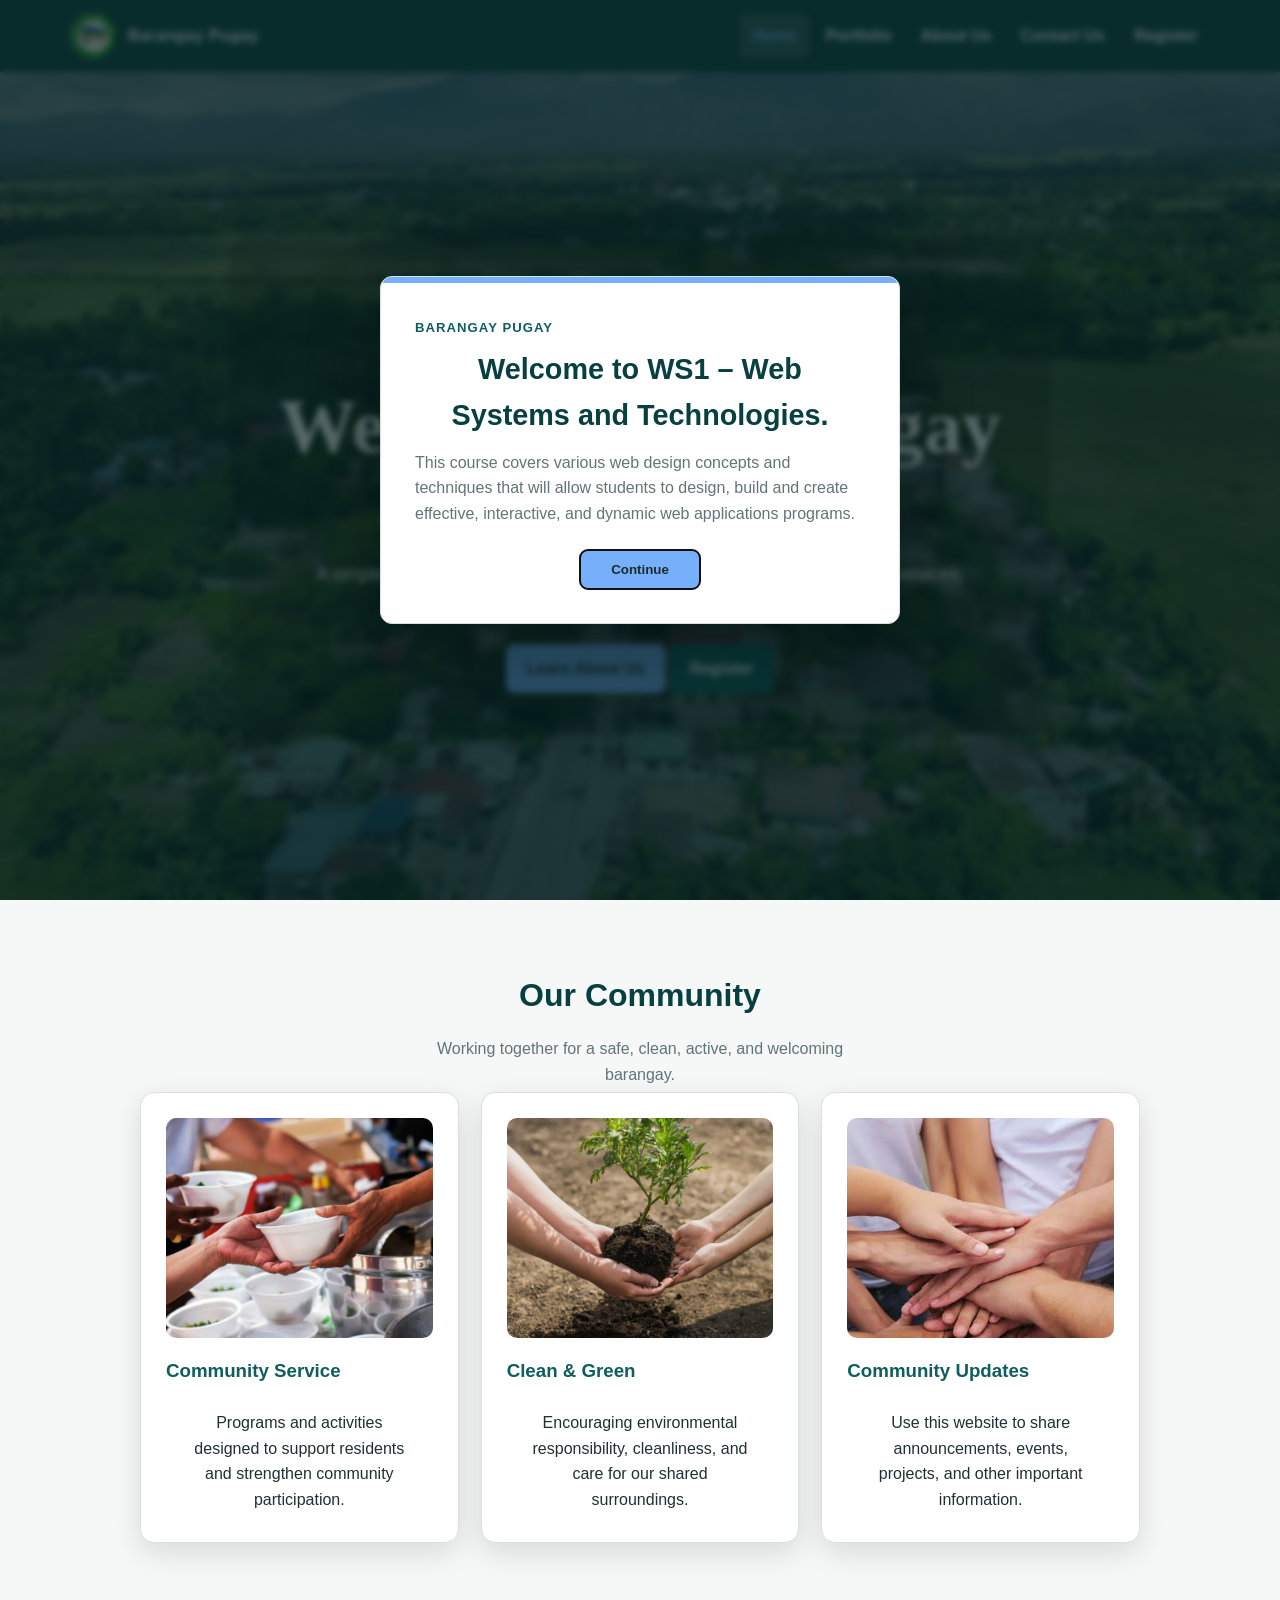
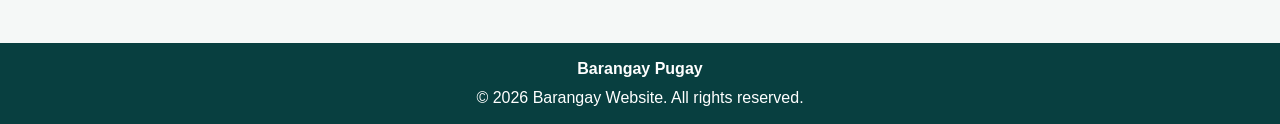
<file: index.html>
<!DOCTYPE html>
<html lang="en">
<head>
  <meta charset="UTF-8">
  <meta name="viewport" content="width=device-width, initial-scale=1.0">
  <meta name="description" content="Official-style barangay community website">
  <title>Home | Barangay Pugay</title>
  <link rel="stylesheet" href="style.css">
</head>

<body>
<header class="site-header">
  <nav class="navbar" aria-label="Main navigation">
    <a class="brand" href="index.html">
      <img class="brand-mark" src="logo2.jpg" alt="Barangay Pugay logo" width="46" height="46">
      <span>Barangay Pugay</span>
    </a>
    <button class="menu-button" type="button" aria-label="Open navigation menu" aria-expanded="false">☰</button>
    <ul class="nav-links">
      <li><a href="index.html">Home</a></li>
      <li><a href="portfolio.html">Portfolio</a></li>
      <li><a href="aboutus.html">About Us</a></li>
      <li><a href="contactus.html">Contact Us</a></li>
      <li><a href="register.html">Register</a></li>
    </ul>
  </nav>
</header>

<main>
  <section class="hero">
    <div class="hero-content">
      <img src="logo2.jpg" alt="Barangay Pugay logo" width="90" height="90">
      <img src="logo1.jpg" alt="Second Image" width="90" height="90">
      <h1>Welcome to Barangay Pugay</h1>
      <p>A simple community website for sharing barangay information, activities, services, and updates with residents.</p>
      <a class="button" href="aboutus.html">Learn About Us</a>
      <a class="button secondary" href="register.html">Register</a>
    </div>
  </section>

  <section class="section">
    <div class="container">
      <h2 class="section-title">Our Community</h2>
      <p class="section-intro">Working together for a safe, clean, active, and welcoming barangay.</p>
      <div class="cards">
        <article class="card">
          <img src="service.jpg" alt="Community Service">
          <h3>Community Service</h3>
          <p>Programs and activities designed to support residents and strengthen community participation.</p>
        </article>
        <article class="card">
          <img src="clean.jpg" alt="Clean & Green">
          <h3>Clean & Green</h3>
          <p>Encouraging environmental responsibility, cleanliness, and care for our shared surroundings.</p>
        </article>
        <article class="card">
          <img src="community.jpg" alt="Community Updates">
          <h3>Community Updates</h3>
          <p>Use this website to share announcements, events, projects, and other important information.</p>
        </article>
      </div>
    </div>
  </section>
</main>

<footer class="site-footer">
  <p><strong>Barangay Pugay</strong></p>
  <p>&copy; <span id="year"></span> Barangay Website. All rights reserved.</p>
</footer>

<script src="script.js"></script>
<script>document.getElementById("year").textContent = new Date().getFullYear();</script>
</body>
</html>
</file>
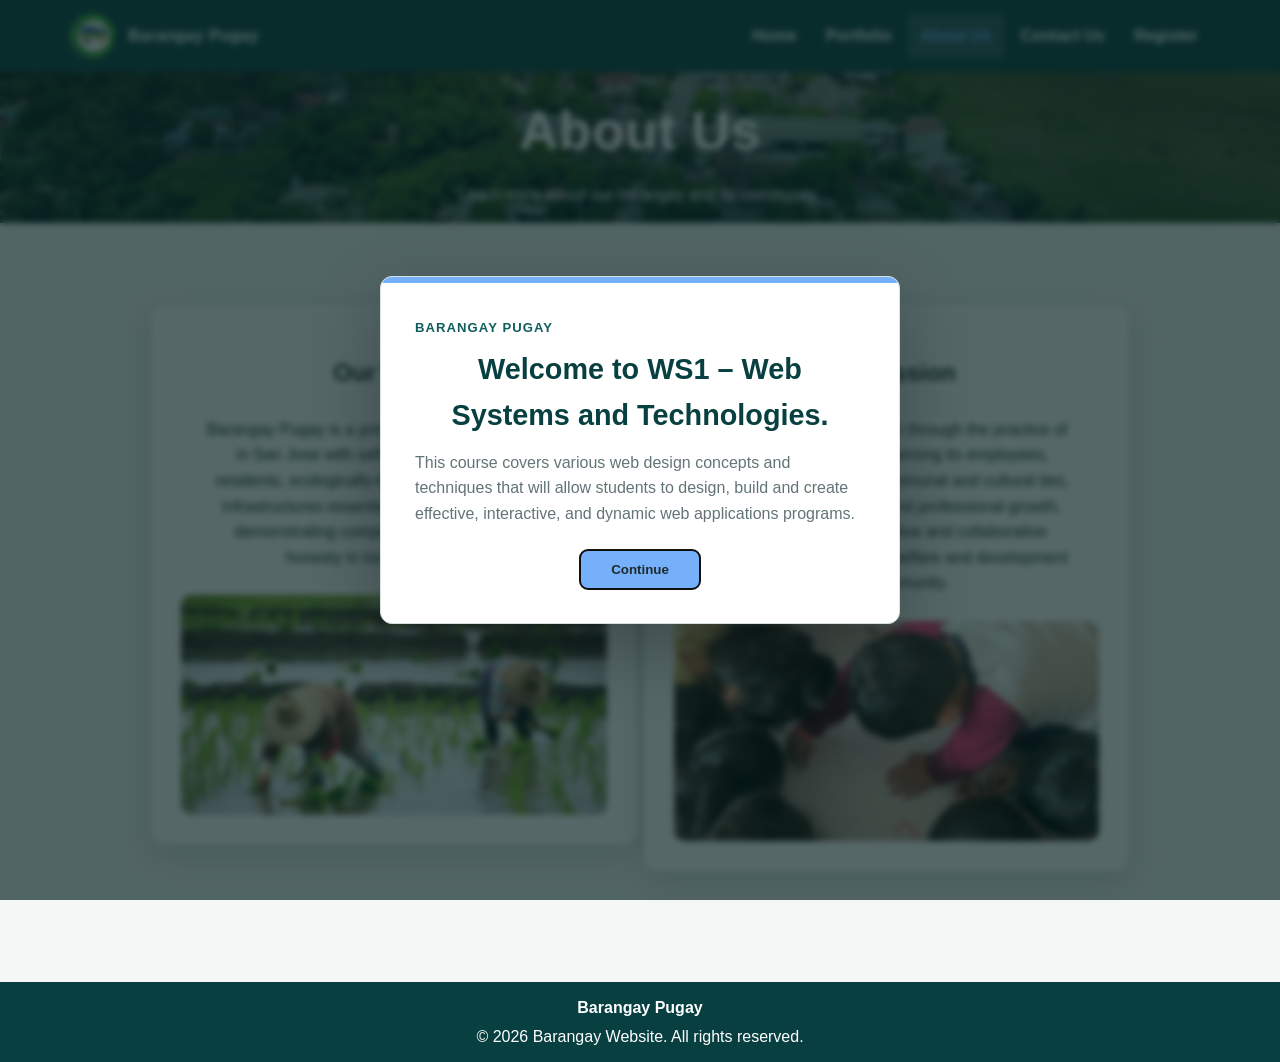
<file: aboutus.html>
<!DOCTYPE html>
<html lang="en">
<head>
  <meta charset="UTF-8">
  <meta name="viewport" content="width=device-width, initial-scale=1.0">
  <meta name="description" content="Official-style barangay community website">
  <title>About Us | Barangay Pugay</title>
  <link rel="stylesheet" href="style.css">
</head>

<body>
<header class="site-header">
  <nav class="navbar" aria-label="Main navigation">
    <a class="brand" href="index.html">
      <img class="brand-mark" src="logo2.jpg" alt="Barangay Pugay logo" width="46" height="46">
      <span>Barangay Pugay</span>
    </a>
    <button class="menu-button" type="button" aria-label="Open navigation menu" aria-expanded="false">☰</button>
    <ul class="nav-links">
      <li><a href="index.html">Home</a></li>
      <li><a href="portfolio.html">Portfolio</a></li>
      <li><a href="aboutus.html">About Us</a></li>
      <li><a href="contactus.html">Contact Us</a></li>
      <li><a href="register.html">Register</a></li>
    </ul>
  </nav>
</header>

<main>
  <section class="page-banner">
    <h1>About Us</h1>
    <p>Learn more about our barangay and its community.</p>
  </section>
  <section class="section">
    <div class="container two-column">
      <article class="content-box">
        <h2>Our Vision</h2>
          <p>Barangay Pugay is a primary rice producer barangay in San Jose with self-reliant and God-fearing residents,
          ecologically-balanced environment, with infrastructures essential to human existence and demonstrating
          competence, compassion and honesty in local public service.</p>
          <img src="vision.jpg" alt="Scenic view of the community and water">
      </article>
      <article class="content-box">
        <h2>Our Mission</h2>
        <p>To provide quality education through the practice of honesty and dedication among its employees, officials,
          by keeping the communal and cultural ties, and enhancing personal and professional growth, and by creating
          an effective and collaborative teamwork projects for the welfare and development of the community.</p>
          <img src="mission.jpg" alt="Scenic view of the community and water">
      </article>
    </div>
  </section>
</main>

<footer class="site-footer">
  <p><strong>Barangay Pugay</strong></p>
  <p>&copy; <span id="year"></span> Barangay Website. All rights reserved.</p>
</footer>

<script src="script.js"></script>
<script>document.getElementById("year").textContent = new Date().getFullYear();</script>
</body>
</html>
</file>
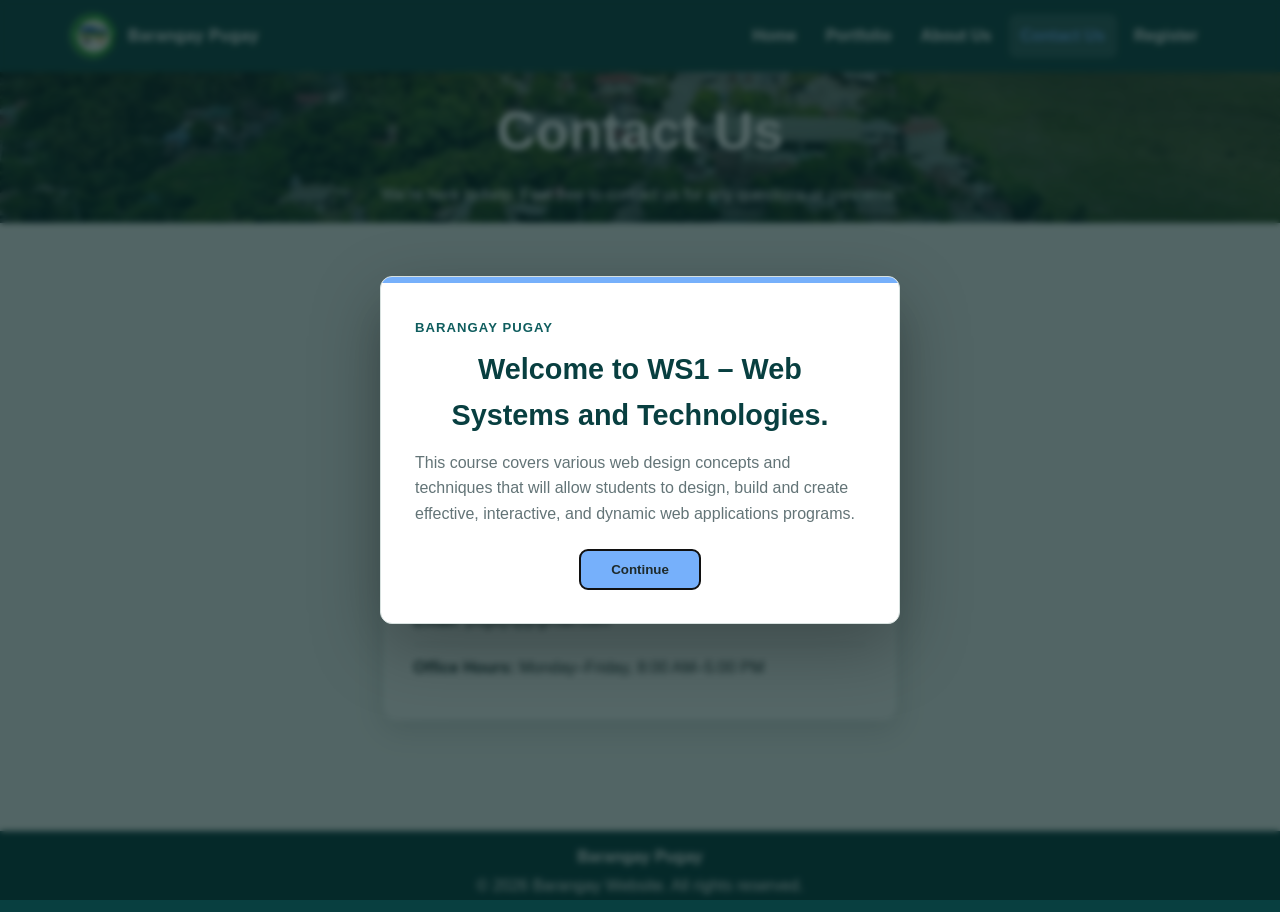
<file: contactus.html>
<!DOCTYPE html>
<html lang="en">
<head>
  <meta charset="UTF-8">
  <meta name="viewport" content="width=device-width, initial-scale=1.0">
  <meta name="description" content="Official-style barangay community website">
  <title>Contact Us | Barangay Pugay</title>
  <link rel="stylesheet" href="style.css">
</head>

<body>
<header class="site-header">
  <nav class="navbar" aria-label="Main navigation">
    <a class="brand" href="index.html">
      <img class="brand-mark" src="logo2.jpg" alt="Barangay Pugay logo" width="46" height="46">
      <span>Barangay Pugay</span>
    </a>
    <button class="menu-button" type="button" aria-label="Open navigation menu" aria-expanded="false">☰</button>
    <ul class="nav-links">
      <li><a href="index.html">Home</a></li>
      <li><a href="portfolio.html">Portfolio</a></li>
      <li><a href="aboutus.html">About Us</a></li>
      <li><a href="contactus.html">Contact Us</a></li>
      <li><a href="register.html">Register</a></li>
    </ul>
  </nav>
</header>

<main>
  <section class="page-banner">
    <h1>Contact Us</h1>
    <p>We’re here to help. Feel free to contact us for any questions or concerns.</p>
  </section>

  <section class="section">
    <div class="container two-column contact-layout">
      <article class="content-box">
        <h2>Barangay Contact Information</h2>
        <ul class="contact-list">
          <li><strong>Barangay Hall:</strong> Barangay Pugay</li>
          <li><strong>Address:</strong> Zone 1, Pugay, San Jose, Camarines Sur, Philippines</li>
          <li><strong>Telephone:</strong> (000) 123-4567</li>
          <li><strong>Cellphone Number:</strong> +63 912 345 6789</li>
          <li><strong>Email:</strong> pugaysj@gmail.com</li>
          <li><strong>Office Hours:</strong> Monday–Friday, 8:00 AM–5:00 PM</li>
        </ul>
      </article>
    </div>
  </section>
</main>

<footer class="site-footer">
  <p><strong>Barangay Pugay</strong></p>
  <p>&copy; <span id="year"></span> Barangay Website. All rights reserved.</p>
</footer>

<script src="script.js"></script>
<script>document.getElementById("year").textContent = new Date().getFullYear();</script>
</body>
</html>
</file>
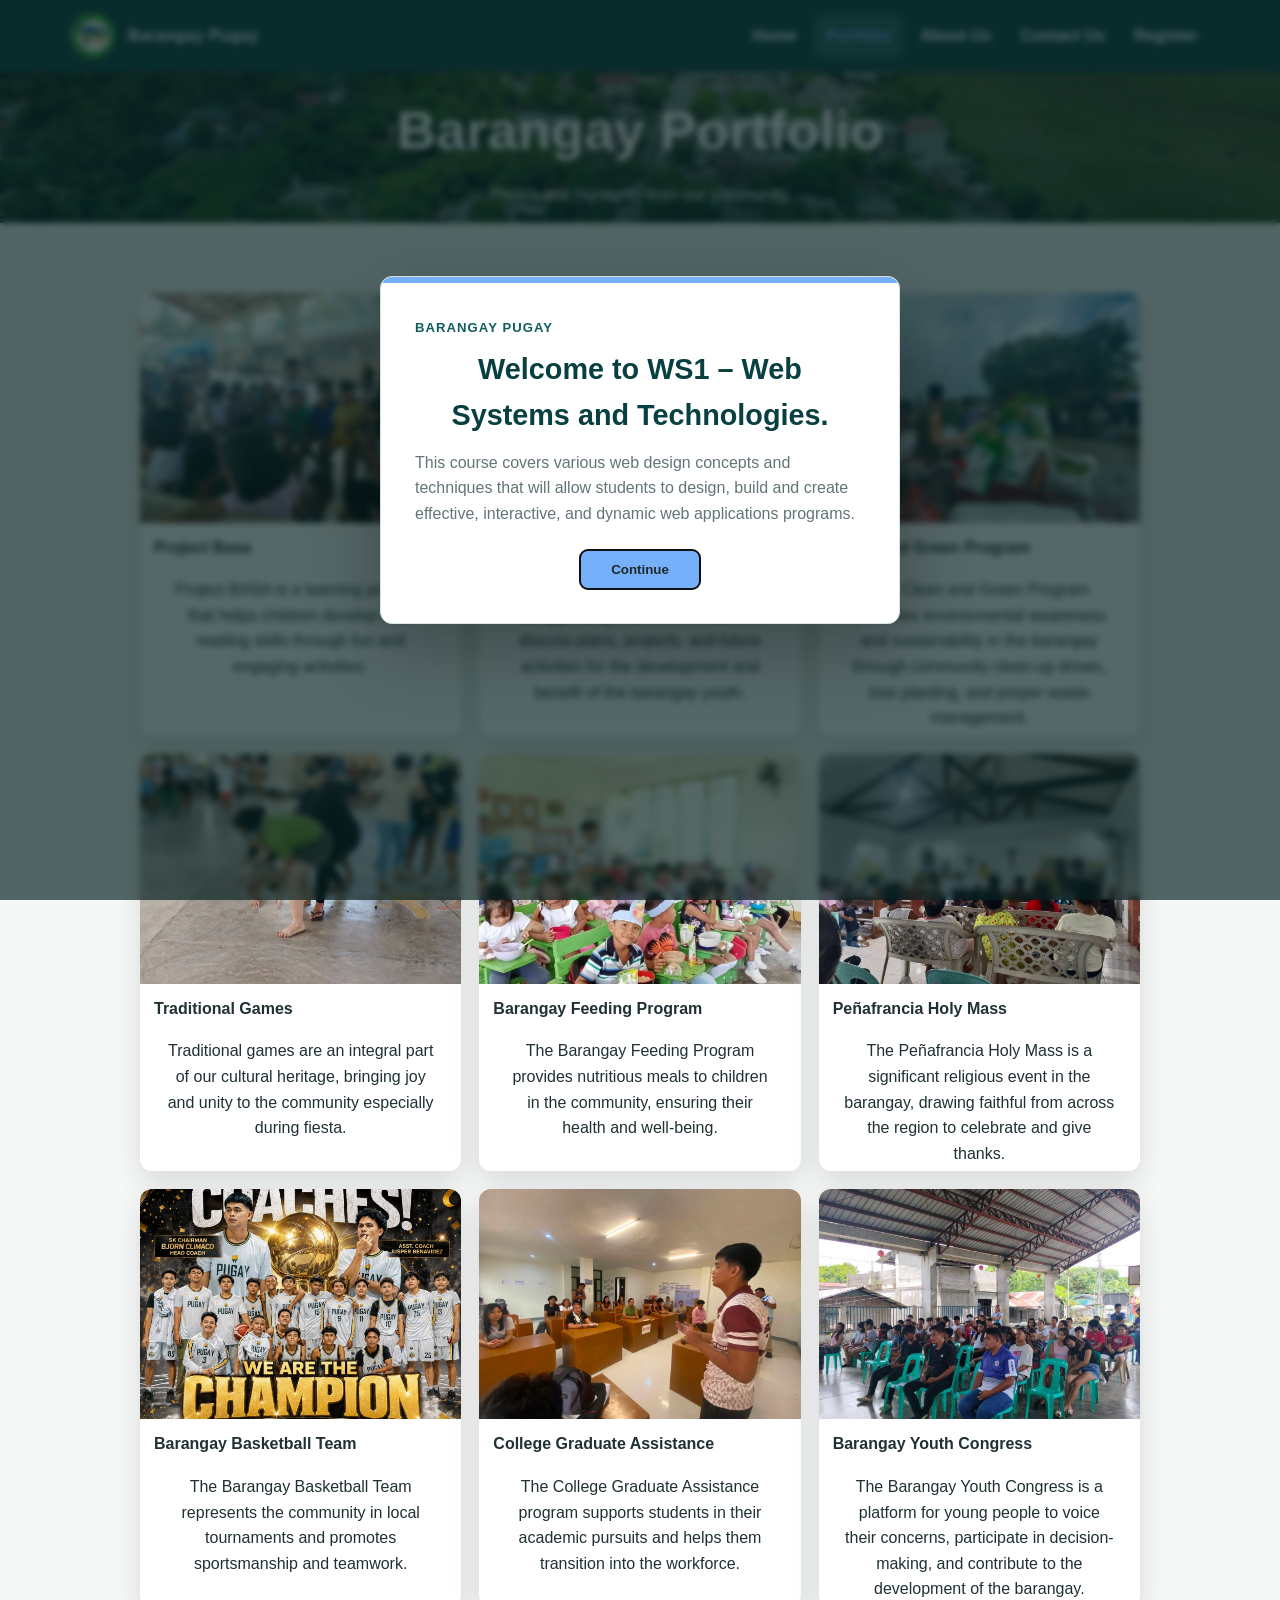
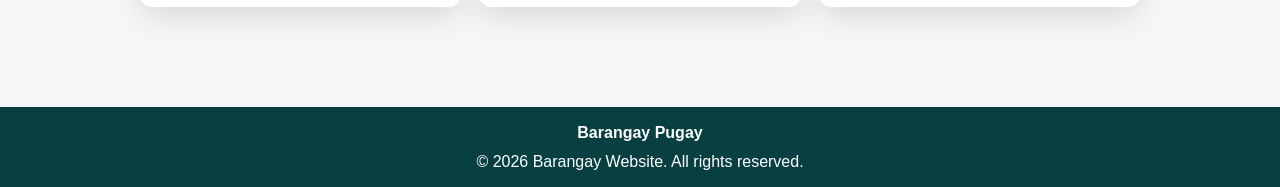
<file: portfolio.html>
<!DOCTYPE html>
<html lang="en">
<head>
  <meta charset="UTF-8">
  <meta name="viewport" content="width=device-width, initial-scale=1.0">
  <meta name="description" content="Official-style barangay community website">
  <title>Portfolio | Barangay Pugay</title>
  <link rel="stylesheet" href="style.css">
</head>

<body>
  <header class="site-header">
  <nav class="navbar" aria-label="Main navigation">
    <a class="brand" href="index.html">
      <img class="brand-mark" src="logo2.jpg" alt="Barangay Pugay logo" width="46" height="46">
      <span>Barangay Pugay</span>
    </a>
    <button class="menu-button" type="button" aria-label="Open navigation menu" aria-expanded="false">☰</button>
    <ul class="nav-links">
      <li><a href="index.html">Home</a></li>
      <li><a href="portfolio.html">Portfolio</a></li>
      <li><a href="aboutus.html">About Us</a></li>
      <li><a href="contactus.html">Contact Us</a></li>
      <li><a href="register.html">Register</a></li>
    </ul>
  </nav>
</header>

<main>
  <section class="page-banner">
    <h1>Barangay Portfolio</h1>
    <p>Photos and highlights from our community.</p>
  </section>
  <section class="section">
    <div class="container">
      <div class="gallery">
        <figure>
          <img src="image5.jpg" alt="Scenic view of the community and water">
          <figcaption>Project Basa</figcaption>
          <p>Project BASA is a learning program that helps children develop
             their reading skills through fun and engaging activities.</p>
        </figure>
        <figure>
          <img src="image9.jpg" alt="Landscape with mountains and cloudy sky">
          <figcaption>Sangguniang Kabataan Meeting</figcaption>
          <p>SK Meetings are gatherings of Sangguniang Kabataan officials to discuss plans, projects,
            and future activities for the development and benefit of the barangay youth.</p>
        </figure>
        <figure>
          <img src="image8.jpg" alt="Green trees beside a scenic waterfront">
          <figcaption>Clean and Green Program</figcaption>
          <p>The Clean and Green Program promotes environmental awareness and sustainability in the
            barangay through community clean-up drives, tree planting, and proper waste management.</p>
        </figure>
        <figure>
          <img src="image6.jpg" alt="Waterfront landscape">
          <figcaption>Traditional Games</figcaption>
          <p>Traditional games are an integral part of our cultural heritage,
            bringing joy and unity to the community especially during fiesta.</p>
        </figure>
        <figure>
          <img src="image4.jpg" alt="Island and water landscape">
          <figcaption>Barangay Feeding Program</figcaption>
          <p>The Barangay Feeding Program provides nutritious meals to children
            in the community, ensuring their health and well-being.</p>
        </figure>
        <figure>
          <img src="image3.jpg" alt="Scenic mountain and water view">
          <figcaption>Peñafrancia Holy Mass</figcaption>
          <p>The Peñafrancia Holy Mass is a significant religious event in the barangay,
            drawing faithful from across the region to celebrate and give thanks.</p>
        </figure>
        <figure>
          <img src="image2.jpg" alt="Scenic mountain and water view">
          <figcaption>Barangay Basketball Team</figcaption>
          <p>The Barangay Basketball Team represents the community in local
            tournaments and promotes sportsmanship and teamwork.</p>
        </figure>
        <figure>
          <img src="image1.jpg" alt="Scenic mountain and water view">
          <figcaption>College Graduate Assistance</figcaption>
          <p>The College Graduate Assistance program supports students in
            their academic pursuits and helps them transition into the workforce.</p>
        </figure>
        <figure>
          <img src="image7.jpg" alt="Scenic mountain and water view">
          <figcaption>Barangay Youth Congress</figcaption>
          <p>The Barangay Youth Congress is a platform for young people to voice their
            concerns, participate in decision-making, and contribute to the development of the barangay.</p>
        </figure>
      </div>
    </div>
  </section>
</main>

<footer class="site-footer">
  <p><strong>Barangay Pugay</strong></p>
  <p>&copy; <span id="year"></span> Barangay Website. All rights reserved.</p>
</footer>

<script src="script.js"></script>
<script>document.getElementById("year").textContent = new Date().getFullYear();</script>
</body>
</html>
</file>
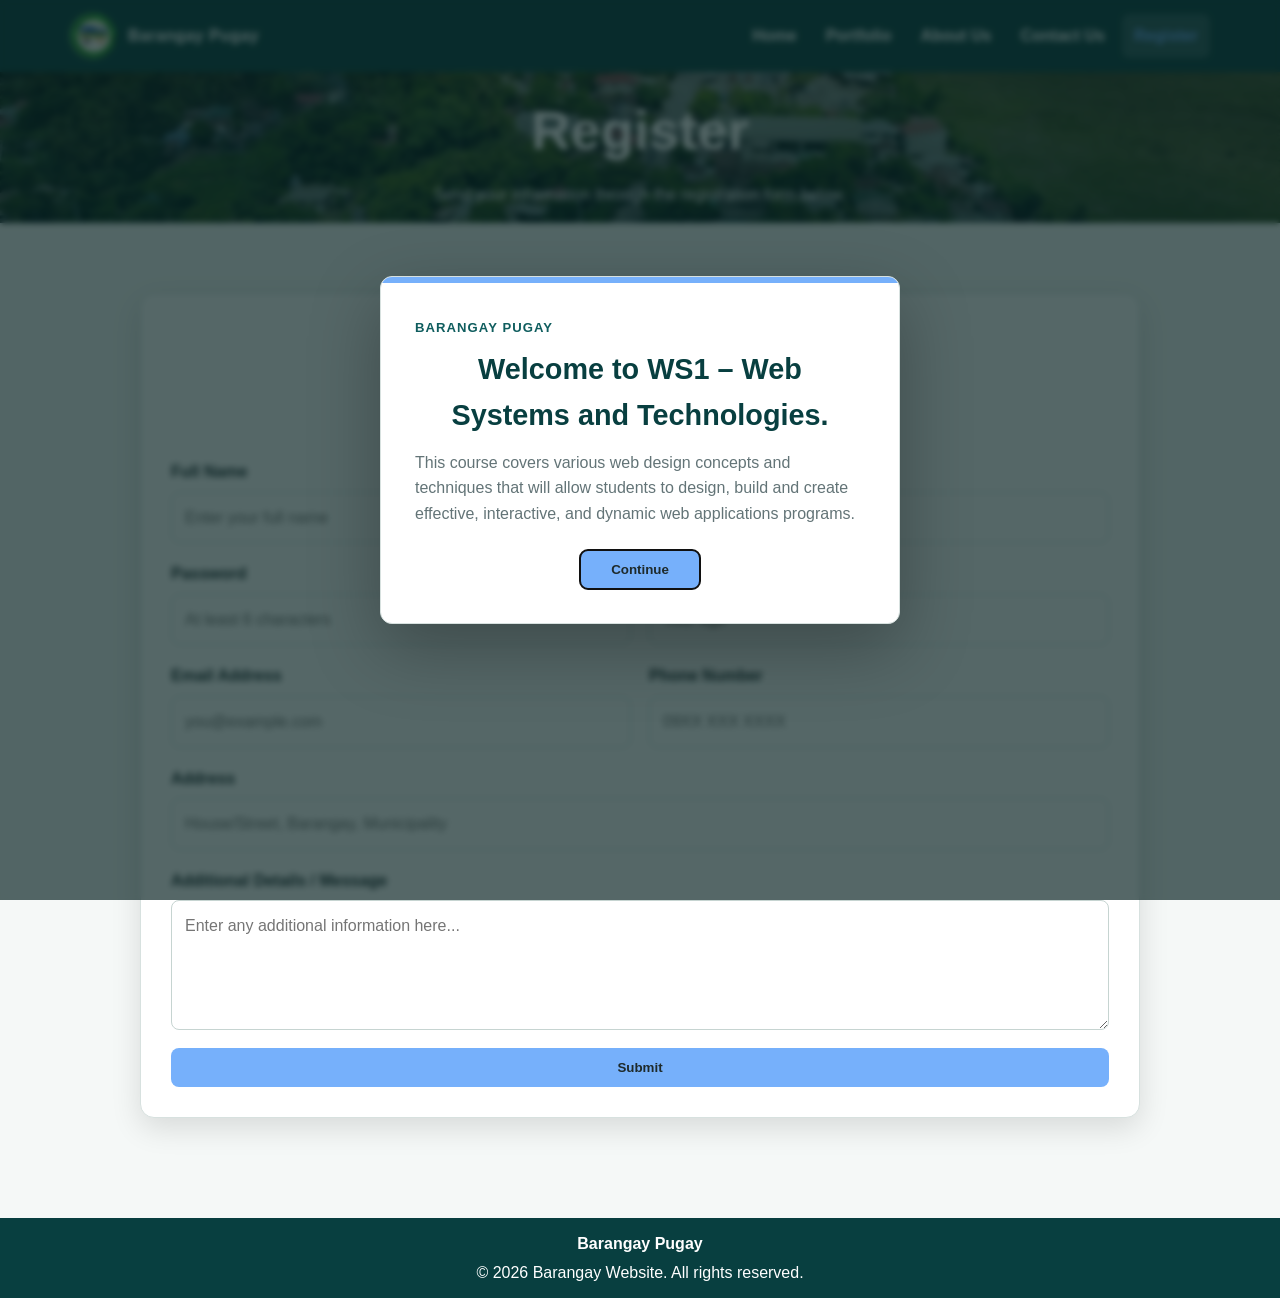
<file: register.html>
<!DOCTYPE html>
<html lang="en">
<head>
  <meta charset="UTF-8">
  <meta name="viewport" content="width=device-width, initial-scale=1.0">
  <meta name="description" content="Official-style barangay community website">
  <title>Register | Barangay Pugay</title>
  <link rel="stylesheet" href="style.css">
</head>

<body>
<header class="site-header">
  <nav class="navbar" aria-label="Main navigation">
    <a class="brand" href="index.html">
      <img class="brand-mark" src="logo2.jpg" alt="Barangay Pugay logo" width="46" height="46">
      <span>Barangay Pugay</span>
    </a>
    <button class="menu-button" type="button" aria-label="Open navigation menu" aria-expanded="false">☰</button>
    <ul class="nav-links">
      <li><a href="index.html">Home</a></li>
      <li><a href="portfolio.html">Portfolio</a></li>
      <li><a href="aboutus.html">About Us</a></li>
      <li><a href="contactus.html">Contact Us</a></li>
      <li><a href="register.html">Register</a></li>
    </ul>
  </nav>
</header>

<main>
  <section class="page-banner">
    <h1>Register</h1>
    <p>Send your information through the registration form below.</p>
  </section>

  <section class="section">
    <div class="container">
      <article class="content-box">
        <h2>Registration Form</h2>
        <p class="form-note">Please provide the required information to complete your registration.</p>
        <form id="registrationForm" action="thankyou.html" method="get">
          <div class="form-grid">
            <div class="form-group full">
              <label for="fullName">Full Name</label>
              <input id="fullName" name="fullName" type="text" placeholder="Enter your full name" required>
            </div>

            <div class="form-group">
              <label for="password">Password</label>
              <input id="password" name="password" type="password" minlength="6" placeholder="At least 6 characters" required>
            </div>

            <div class="form-group">
              <label for="age">Age</label>
              <input id="age" name="age" type="number" min="1" max="120" placeholder="Your age" required>
            </div>

            <div class="form-group">
              <label for="email">Email Address</label>
              <input id="email" name="email" type="email" placeholder="you@example.com" required>
            </div>

            <div class="form-group">
              <label for="phone">Phone Number</label>
              <input id="phone" name="phone" type="tel" placeholder="09XX XXX XXXX">
            </div>

            <div class="form-group full">
              <label for="address">Address</label>
              <input id="address" name="address" type="text" placeholder="House/Street, Barangay, Municipality" required>
            </div>

            <div class="form-group full">
              <label for="message">Additional Details / Message</label>
              <textarea id="message" name="message" placeholder="Enter any additional information here..."></textarea>
            </div>

            <div class="form-group full">
              <button class="button" type="submit">Submit</button>
            </div>
          </div>
        </form>
      </article>
    </div>
  </section>
</main>

<footer class="site-footer">
  <p><strong>Barangay Pugay</strong></p>
  <p>&copy; <span id="year"></span> Barangay Website. All rights reserved.</p>
</footer>

<script src="script.js"></script>
<script>document.getElementById("year").textContent = new Date().getFullYear();</script>
</body>
</html>
</file>
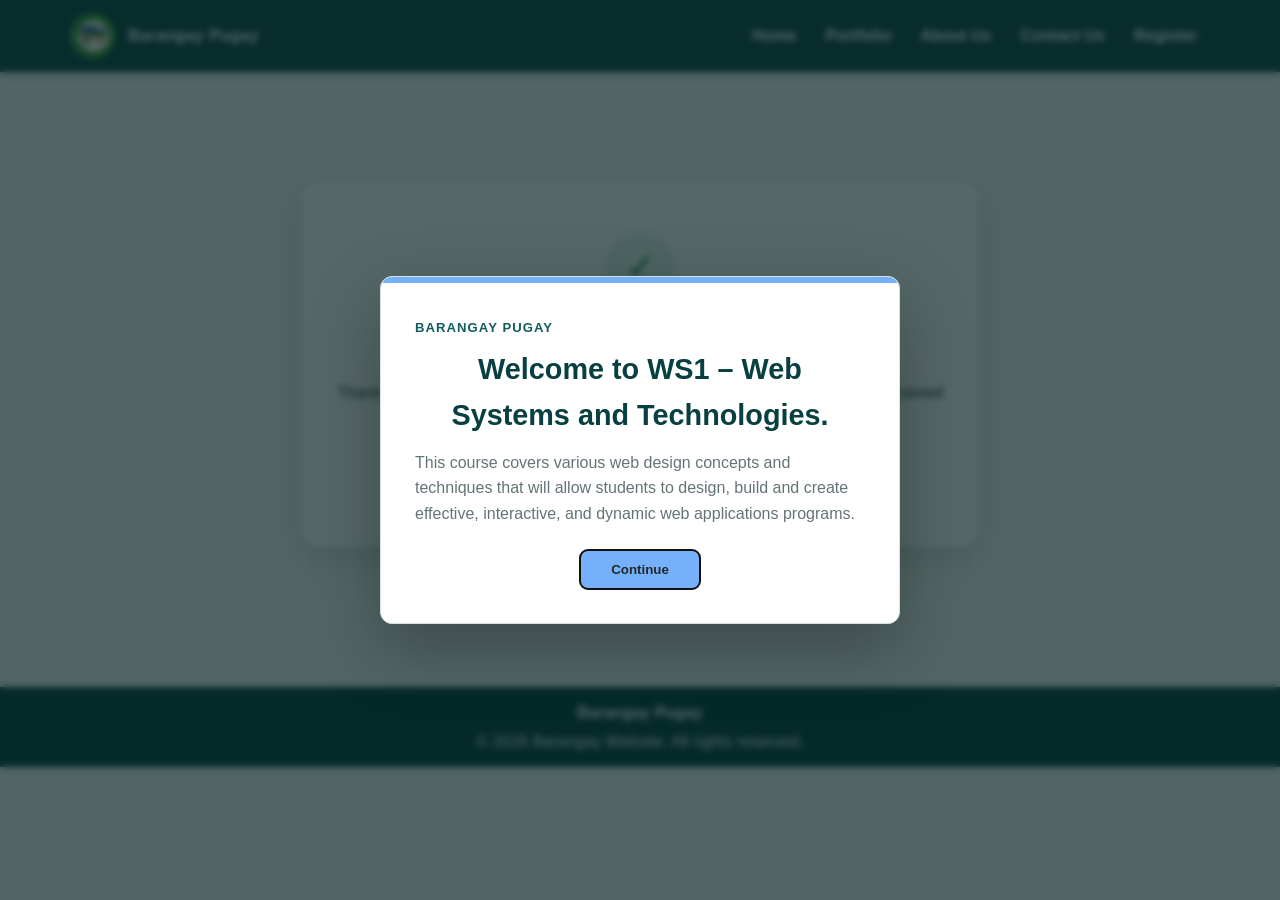
<file: thankyou.html>
<!DOCTYPE html>
<html lang="en">
<head>
  <meta charset="UTF-8">
  <meta name="viewport" content="width=device-width, initial-scale=1.0">
  <meta name="description" content="Official-style barangay community website">
  <title>Thank You | Barangay Pugay</title>
  <link rel="stylesheet" href="style.css">
</head>

<body>
<header class="site-header">
  <nav class="navbar" aria-label="Main navigation">
    <a class="brand" href="index.html">
      <img class="brand-mark" src="logo2.jpg" alt="Barangay Pugay Logo" width="46" height="46">
      <span>Barangay Pugay</span>
    </a>
    <button class="menu-button" type="button" aria-label="Open navigation menu" aria-expanded="false">☰</button>
    <ul class="nav-links">
      <li><a href="index.html">Home</a></li>
      <li><a href="portfolio.html">Portfolio</a></li>
      <li><a href="aboutus.html">About Us</a></li>
      <li><a href="contactus.html">Contact Us</a></li>
      <li><a href="register.html">Register</a></li>
    </ul>
  </nav>
</header>

<main class="thank-you">
  <section class="thank-you-card">
    <div class="checkmark">✓</div>
    <h1>Thank you for your input!</h1>
    <p>Thank you for providing your information. Your registration
      details have been received and recorded successfully.</p>
    <a class="button" href="index.html">Return to Home</a>
  </section>
</main>

<footer class="site-footer">
  <p><strong>Barangay Pugay</strong></p>
  <p>&copy; <span id="year"></span> Barangay Website. All rights reserved.</p>
</footer>

<script src="script.js"></script>
<script>document.getElementById("year").textContent = new Date().getFullYear();</script>
</body>
</html>
</file>
<file: style.css>
:root {
  --primary: #0f5d5e;
  --primary-dark: #083f40;
  --accent: #76b0fb;
  --light: #f5f8f7;
  --white: #ffffff;
  --text: #203033;
  --muted: #637477;
  --border: #d7e1df;
  --shadow: 0 10px 30px rgba(0, 0, 0, 0.12);
}

* {
  box-sizing: border-box;
}

html {
  scroll-behavior: smooth;
}

body {
  margin: 0;
  font-family: Arial, Helvetica, sans-serif;
  color: var(--text);
  background: var(--light);
  line-height: 1.6;
}

a {
  color: inherit;
}

.site-header {
  position: sticky;
  top: 0;
  z-index: 1000;
  background: rgba(8, 63, 64, 0.96);
  color: var(--white);
  box-shadow: 0 3px 12px rgba(0,0,0,.12);
}

.navbar {
  max-width: 1180px;
  margin: 0 auto;
  min-height: 72px;
  padding: 10px 20px;
  display: flex;
  align-items: center;
  justify-content: space-between;
  gap: 24px;
}

.brand {
  display: flex;
  align-items: center;
  gap: 12px;
  text-decoration: none;
  font-weight: 800;
  letter-spacing: .4px;
}

.brand-mark {
  width: 46px;
  height: 46px;
  border-radius: 50%;
  background: var(--accent);
  color: var(--primary-dark);
  display: grid;
  place-items: center;
  font-weight: 900;
  font-size: 17px;
}

.nav-links {
  display: flex;
  flex-wrap: wrap;
  justify-content: flex-end;
  gap: 5px;
  list-style: none;
  margin: 0;
  padding: 0;
}

.nav-links a {
  display: block;
  padding: 9px 12px;
  border-radius: 7px;
  text-decoration: none;
  font-weight: 700;
}

.nav-links a:hover,
.nav-links a.active {
  background: rgba(255,255,255,.14);
  color: #76b0fb;
}

.menu-button {
  display: none;
  border: 0;
  background: transparent;
  color: white;
  font-size: 28px;
  cursor: pointer;
}

.hero {
  min-height: calc(100vh - 72px);
  display: grid;
  place-items: center;
  padding: 80px 20px;
  background:
    linear-gradient(rgba(4, 35, 39, .45), rgba(4, 35, 39, .62)),
    url("bg.jpg") center / cover no-repeat;
  color: white;
}

.hero-content {
  max-width: 820px;
  text-align: center;
  padding: 42px 30px;
  border-radius: 18px;
  background: rgba(0,0,0,.20);
  backdrop-filter: blur(3px);
}

.hero-content > img {
  width: 90px;
  height: 90px;
  margin: 0 4px 18px;
  border-radius: 50%;
  object-fit: cover;
  vertical-align: middle;
}

.hero h1 {
  margin: 0 0 12px;
  font-family: serif;
  font-size: clamp(2.3rem, 6vw, 4.8rem);
  line-height: 1.05;
}

.hero p {
  margin: 0 auto 26px;
  max-width: 680px;
  font-size: 1.12rem;
}

.button {
  display: inline-block;
  border: 0;
  border-radius: 8px;
  padding: 12px 20px;
  background: var(--accent);
  color: #1e2a2b;
  text-decoration: none;
  font-weight: 800;
  cursor: pointer;
  transition: transform .2s, box-shadow .2s;
}

.button:hover {
  transform: translateY(-2px);
  box-shadow: 0 7px 18px rgba(0,0,0,.18);
}

.button.secondary {
  background: var(--primary);
  color: white;
}

.welcome-dialog {
  width: min(520px, calc(100% - 32px));
  max-width: none;
  padding: 0;
  border: 1px solid var(--border);
  border-radius: 12px;
  color: var(--text);
  box-shadow: 0 24px 70px rgba(0, 0, 0, .28);
}

.welcome-dialog::backdrop {
  background: rgba(5, 31, 32, .68);
  backdrop-filter: blur(3px);
}

.welcome-dialog-content {
  padding: 34px;
  border-top: 6px solid var(--accent);
}

.welcome-eyebrow {
  margin: 0 0 8px;
  color: var(--primary);
  font-size: .82rem;
  font-weight: 800;
  letter-spacing: .08em;
  text-transform: uppercase;
}

.welcome-dialog h2 {
  margin: 0 0 12px;
  color: var(--primary-dark);
  font-size: 1.8rem;
  text-align: center;
}

.welcome-dialog-content > p:not(.welcome-eyebrow) {
  margin: 0 0 24px;
  color: var(--muted);
}

.welcome-close {
  min-width: 120px;
  display: block;
  margin: 0 auto;
}

.page-banner {
  padding: 15px 15px;
  color: white;
  text-align: center;
  background:
    linear-gradient(rgba(4, 35, 39, .45), rgba(4, 35, 39, .62)),
    url("bg.jpg") center / cover no-repeat;
}

.page-banner h1 {
  margin: 0 0 8px;
  font-size: clamp(2rem, 5vw, 3.4rem);
}

.page-banner p {
  margin: 0;
}

.container {
  width: min(1000px, calc(100% - 40px));
  margin: 0 auto;
}

.section {
  padding: 70px 0;
}

.section-title {
  text-align: center;
  margin: 0 0 10px;
  color: var(--primary-dark);
  font-size: 2rem;
}

.section h2 {
  text-align: center;
}

.section p{
    text-align: center;
    padding: 5px 25px;
    max-width: 500px;
    margin: 0 auto;
}

.section-intro {
  max-width: 600px;
  margin: 0 auto 50px;
  text-align: center;
  color: var(--muted);
}

.cards {
  display: grid;
  grid-template-columns: repeat(3, 1fr);
  gap: 22px;
}

.card {
  background: white;
  border: 1px solid var(--border);
  border-radius: 14px;
  padding: 25px;
  box-shadow: var(--shadow);
}

.card img,
.content-box img {
  display: block;
  width: 100%;
  height: 220px;
  border-radius: 10px;
  object-fit: cover;
}

.card img {
  margin-bottom: 18px;
}

.content-box img {
  margin-top: 20px;
}

.card h3 {
  color: var(--primary);
  margin-top: 0;
}

.two-column {
  display: grid;
  place-items: center;
  padding: 10px 10px;
  grid-template-columns: 1fr 1fr;
  gap: 5px;
  align-items: start;
}

.contact-layout {
  grid-template-columns: minmax(0, 680px);
  justify-content: center;
}

.content-box {
  background: white;
  border: 1px solid var(--border);
  border-radius: 14px;
  padding: 30px;
  box-shadow: var(--shadow);
}

.gallery {
  display: grid;
  grid-template-columns: repeat(3, 1fr);
  gap: 18px;
}

.gallery figure {
  margin: 0;
  overflow: hidden;
  border-radius: 12px;
  background: white;
  box-shadow: var(--shadow);
}

.gallery img {
  width: 100%;
  height: 230px;
  display: block;
  object-fit: cover;
  transition: transform .3s;
}

.gallery figure:hover img {
  transform: scale(1.04);
}

.gallery figcaption {
  padding: 12px 14px;
  font-weight: 700;
}

.form-grid {
  display: grid;
  grid-template-columns: 1fr 1fr;
  gap: 18px;
}

.form-group {
  display: flex;
  flex-direction: column;
  gap: 7px;
}

.form-group.full {
  grid-column: 1 / -1;
}

label {
  font-weight: 700;
}

input, textarea, select {
  width: 100%;
  padding: 12px 13px;
  border: 1px solid #c6d4d1;
  border-radius: 8px;
  font: inherit;
  background: white;
}

textarea {
  min-height: 130px;
  resize: vertical;
}

input:focus, textarea:focus, select:focus {
  outline: 3px solid rgba(240,180,41,.25);
  border-color: var(--accent);
}

.form-note {
  color: var(--muted);
  font-size: .92rem;
}

.contact-list {
  list-style: none;
  padding: 0;
  margin: 0;
}

.contact-list li {
  padding: 10px 0;
  border-bottom: 1px solid var(--border);
}

.contact-list li:last-child {
  border-bottom: 0;
}

.thank-you {
  min-height: 65vh;
  display: grid;
  place-items: center;
  padding: 60px 20px;
}

.thank-you-card {
  max-width: 680px;
  text-align: center;
  background: white;
  border-radius: 18px;
  padding: 50px 30px;
  box-shadow: var(--shadow);
  border: 1px solid var(--border);
}

.checkmark {
  width: 70px;
  height: 70px;
  margin: 0 auto 18px;
  border-radius: 50%;
  display: grid;
  place-items: center;
  background: #e7f6ef;
  color: #18794e;
  font-size: 2.2rem;
}

.site-footer {
  margin-top: 30px;
  padding: 10px 5px;
  text-align: center;
  color: white;
  background: var(--primary-dark);
}

.site-footer p {
  margin: 3px 0;
}

@media (max-width: 800px) {
  .menu-button {
    display: block;
  }

  .nav-links {
    display: none;
    position: absolute;
    left: 0;
    right: 0;
    top: 72px;
    padding: 12px 20px 18px;
    background: var(--primary-dark);
    flex-direction: column;
  }

  .nav-links.open {
    display: flex;
  }

  .nav-links a {
    text-align: center;
  }

  .cards,
  .gallery,
  .two-column,
  .form-grid {
    grid-template-columns: 1fr;
  }

  .form-group.full {
    grid-column: auto;
  }
}
</file>
